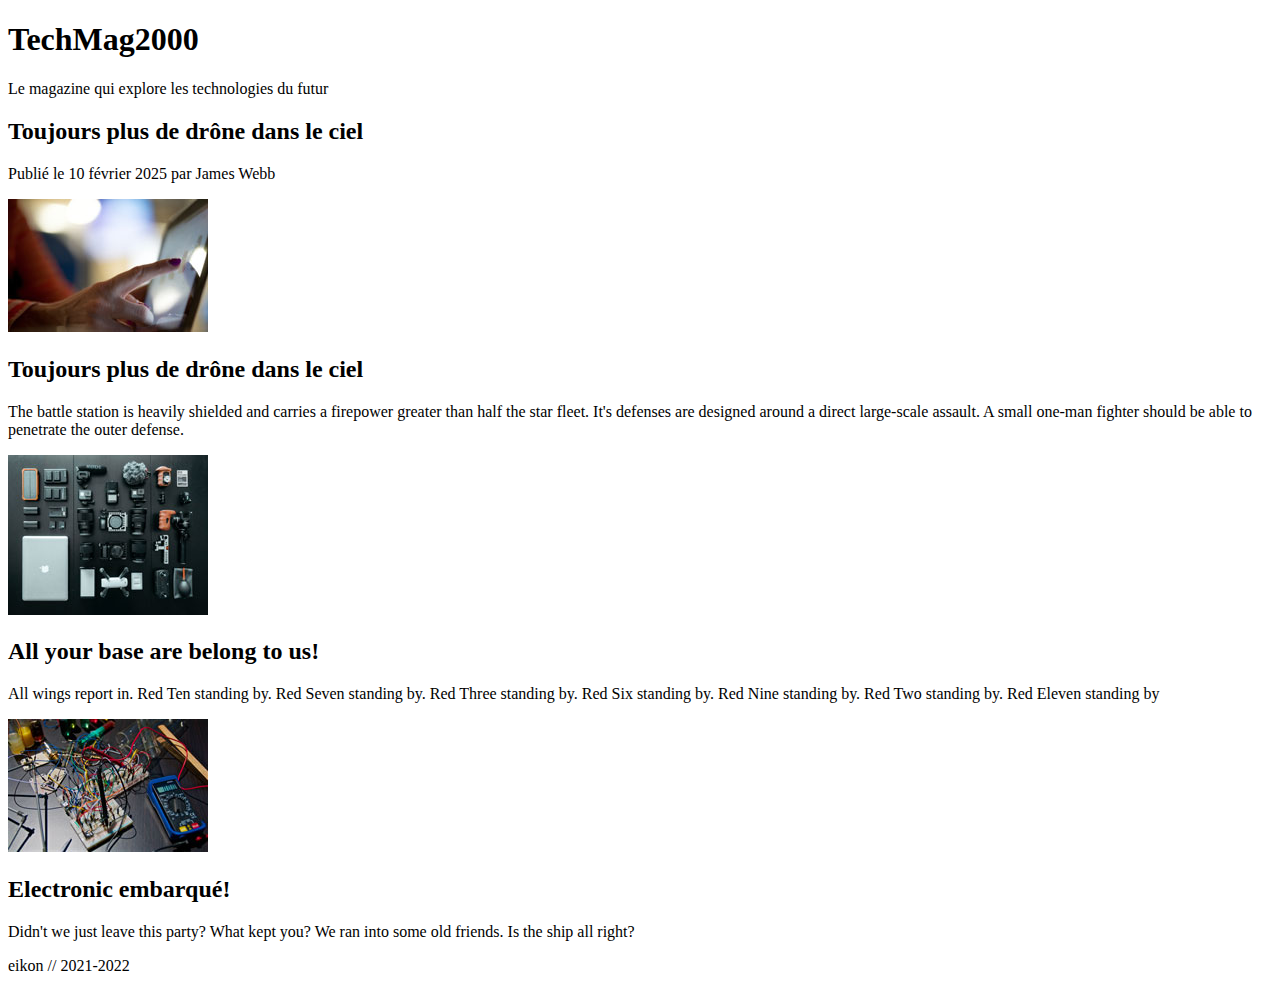
<file: index.html>
<!DOCTYPE html>
<html>
  <head>
    <meta charset="UTF-8" />
    <meta name="viewport" content="width=device-width, initial-scale=1.0" />
    <title></title>
  </head>
  <body> 
  <div>
    <h1><b>TechMag</b>2000</h1>
    <p>Le magazine qui explore les technologies du futur</p>
  </div>
  <div>
    <h2>Toujours plus de drône dans le ciel</h2>
    <p>Publié le 10 février 2025 par James Webb</p>
  </div>
  <div>
    <img src="img/doigt.jpg" alt="doigt">
    <h2>Toujours plus de drône dans le ciel</h2>
    <p>The battle station is heavily shielded and carries a firepower greater 
      than half the star fleet. It's defenses are designed around a direct
       large-scale assault. A small one-man fighter should be able to 
       penetrate the outer defense.</p>
       <img src="img/plan_vue_d'ensemble.jpg" alt="plan_vue_d">
       <h2>All your base are belong to us!</h2>
       <p>All wings report in. Red Ten standing by. Red Seven standing by. 
         Red Three standing by. Red Six standing by. Red Nine standing by.
          Red Two standing by. Red Eleven standing by</p>
          <img src="img/electron.jpg" alt="cables">
        <h2>Electronic embarqué!</h2>
        <p>Didn't we just leave this party? What kept you? We ran into some 
          old friends. Is the ship all right?</p>
          <a href=""></a>
  </div>
  <p>eikon // 2021-2022</p>

  </body>
</html>
</file>
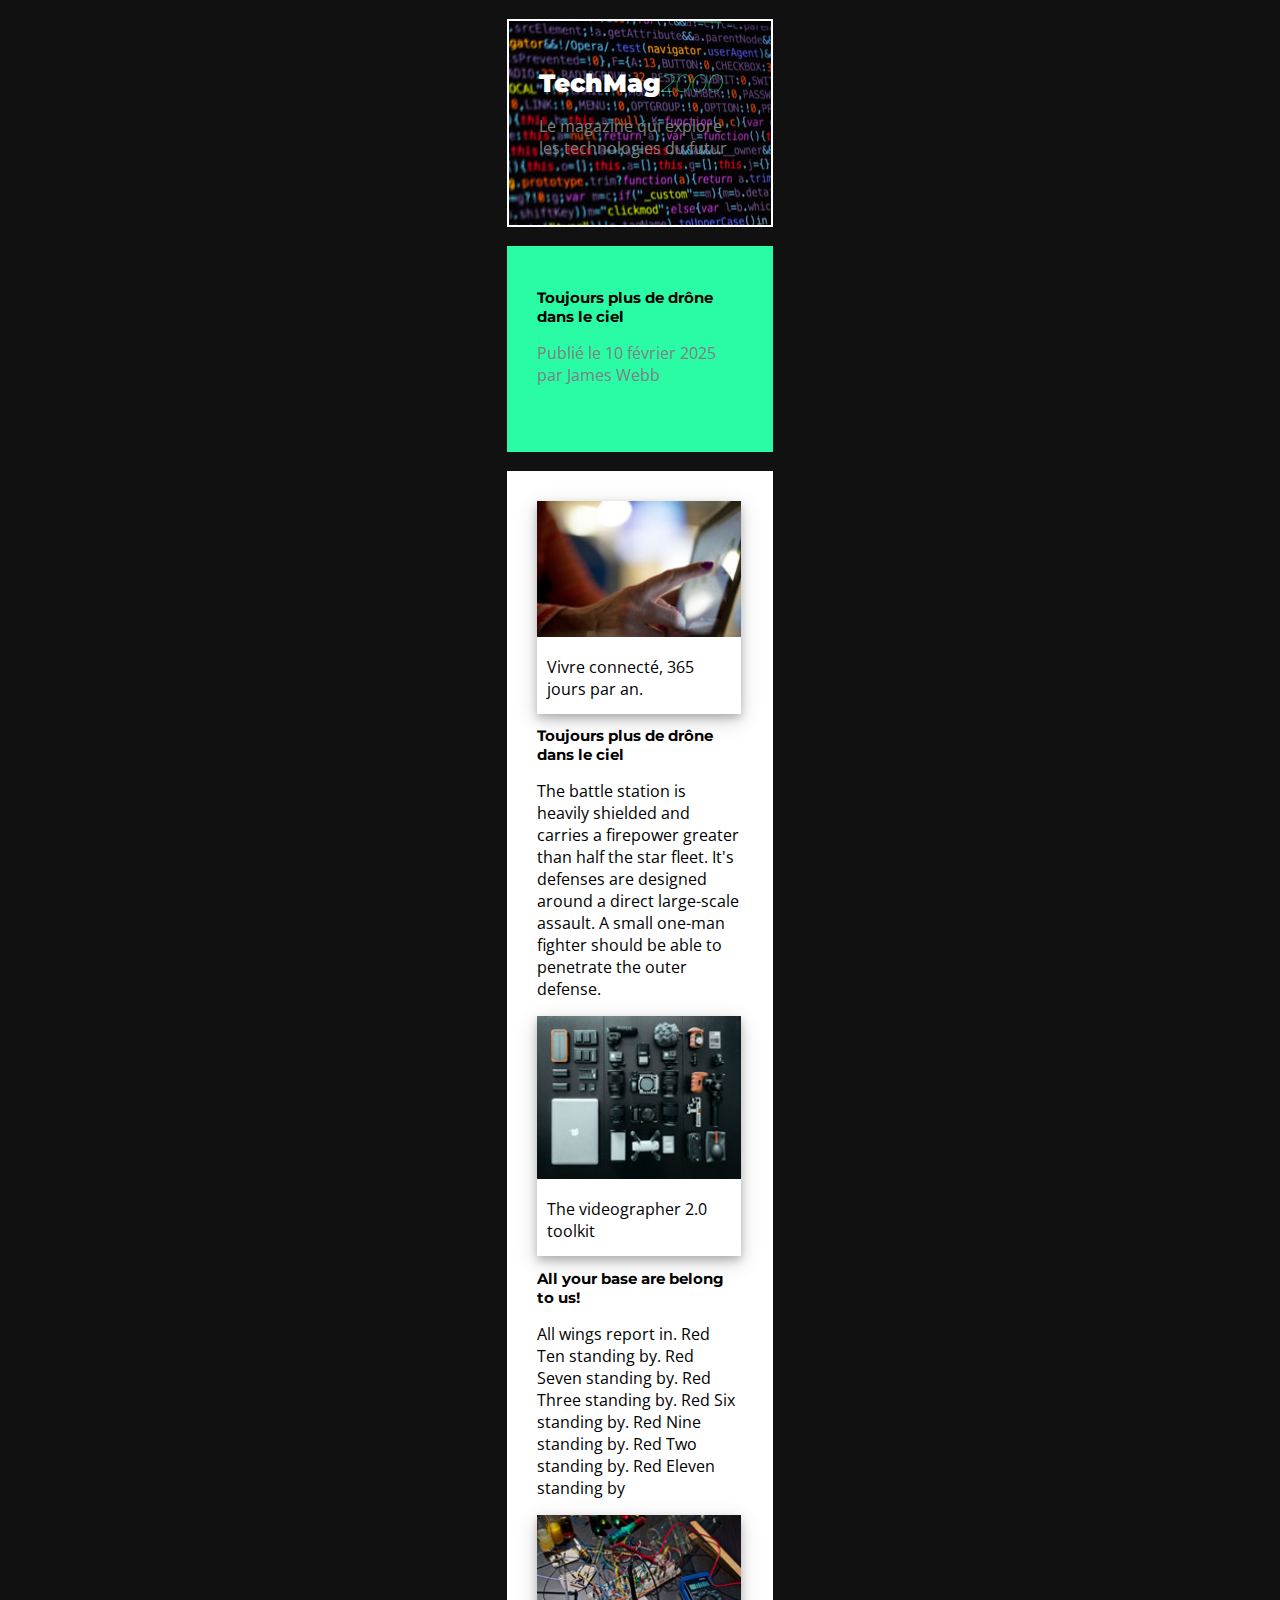
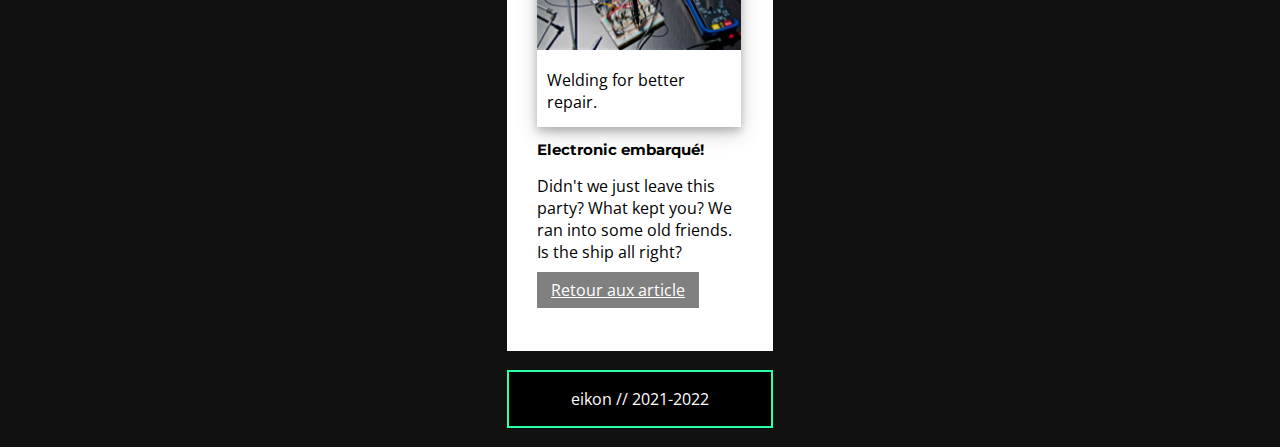
<file: index_article.html>
<!DOCTYPE html>
<html>

<head>
  <meta charset="UTF-8" />
  <link rel="stylesheet" href="./css/style.css">
  <meta name="viewport" content="width=device-width, initial-scale=1.0" />
  <link rel="preconnect" href="https://fonts.googleapis.com">
<link rel="preconnect" href="https://fonts.gstatic.com" crossorigin>
<link href="https://fonts.googleapis.com/css2?family=Montserrat:ital,wght@0,800;1,100&family=Open+Sans:ital,wght@0,400;0,700;1,400;1,700&display=swap" rel="stylesheet">
  <title></title>
</head>

<body>
  <header class="title">
    <h1><b>TechMag</b><span class="name font">2000</span></h1>
    <p class="subtitle">Le magazine qui explore les technologies du futur</p>
  </header>
  <div class="info">
    <h2>Toujours plus de drône dans le ciel</h2>
    <p class="subtitle">Publié le 10 février 2025 par James Webb</p>
  </div>
  <div class="photo">
    <figure>
      <img src="img/doigt.jpg" alt="doigt">
      <figcaption>
        Vivre connecté, 365 jours par an.
      </figcaption>
    </figure>
    <h2>Toujours plus de drône dans le ciel</h2>
    <p>The battle station is heavily shielded and carries a firepower greater
      than half the star fleet. It's defenses are designed around a direct
      large-scale assault. A small one-man fighter should be able to
      penetrate the outer defense.</p>
    <figure>
      <img src="img/plan_vue_d'ensemble.jpg" alt="appareils_electronique">
      <figcaption>
        The videographer 2.0 toolkit
      </figcaption>
    </figure>
    <h2>All your base are belong to us!</h2>
    <p>All wings report in. Red Ten standing by. Red Seven standing by.
      Red Three standing by. Red Six standing by. Red Nine standing by.
      Red Two standing by. Red Eleven standing by</p>
    <figure>
      <img src="img/electron.jpg" alt="des_cables">
      <figcaption>
        Welding for better repair.
      </figcaption>
    </figure>
    <h2>Electronic embarqué!</h2>
    <p>Didn't we just leave this party? What kept you? We ran into some
      old friends. Is the ship all right?</p>
    <a class="button" href="index_index.html"
      target="Retour aux article"> Retour aux article</a>
  </div>
  <footer class="dated">
    <p>eikon // 2021-2022</p>
  </footer>

</body>

</html>
</file>
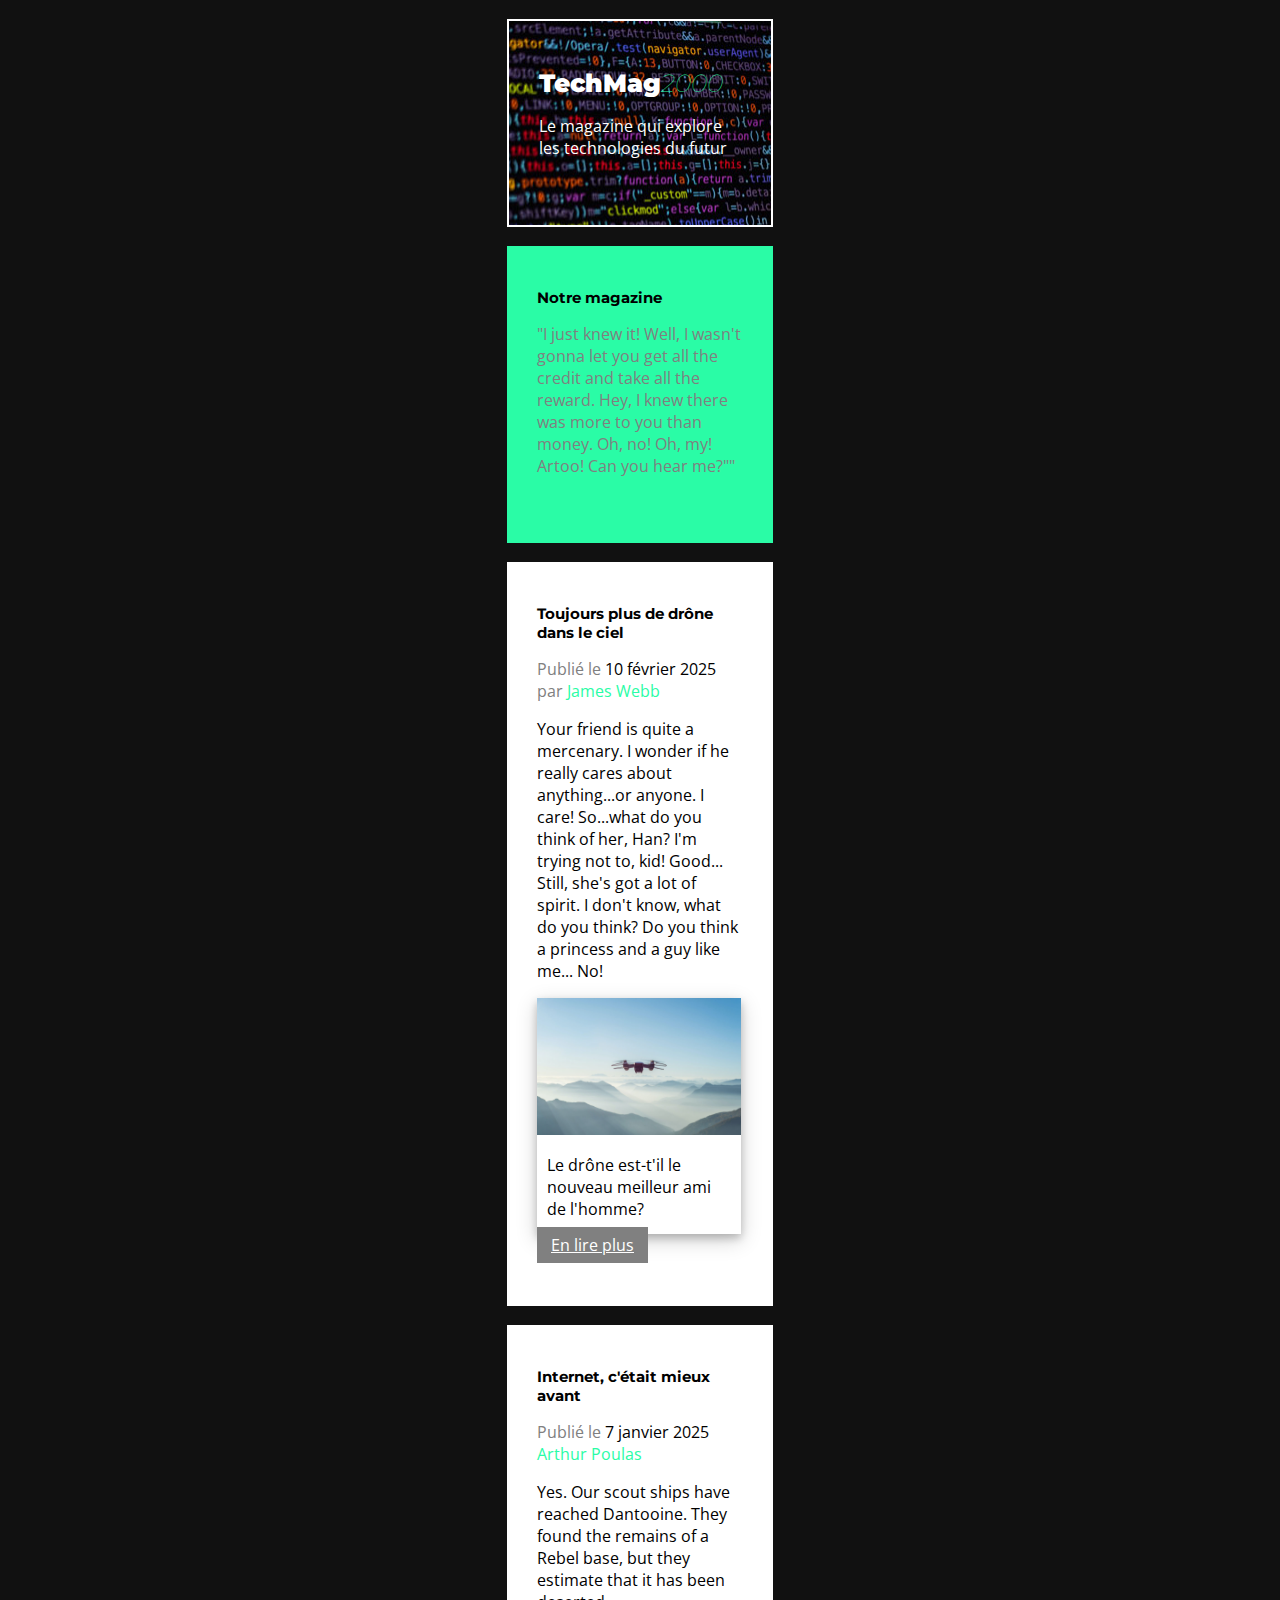
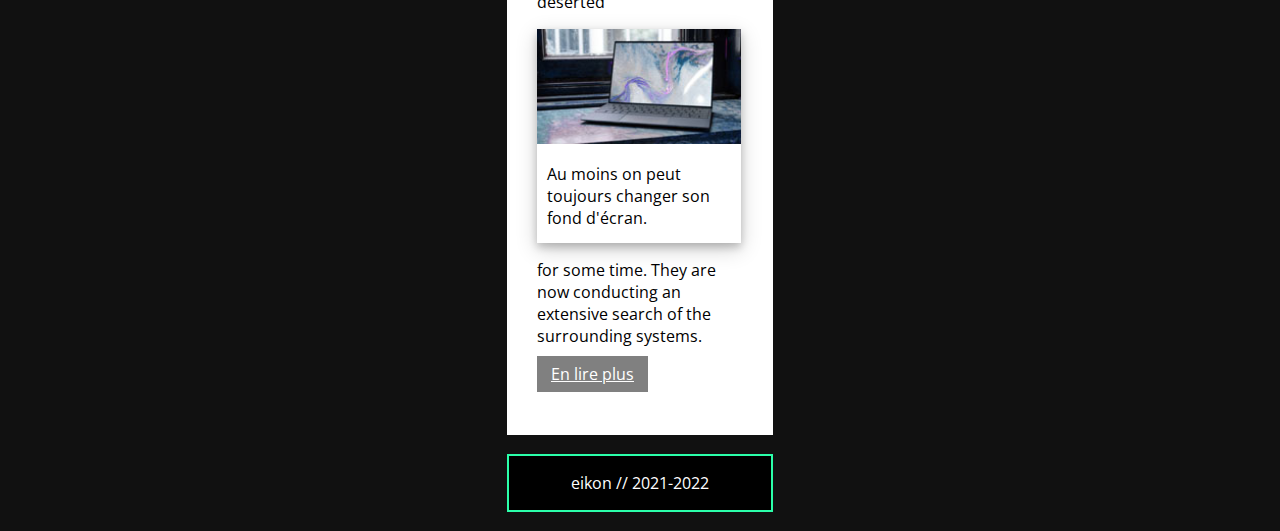
<file: index_index.html>
<!DOCTYPE html>
<html>

<head>
  <meta charset="UTF-8" />
  <link rel="stylesheet" href="./css/style.css">
  <meta name="viewport" content="width=device-width, initial-scale=1.0" />
  <link rel="preconnect" href="https://fonts.googleapis.com">
<link rel="preconnect" href="https://fonts.gstatic.com" crossorigin>
<link href="https://fonts.googleapis.com/css2?family=Montserrat:ital,wght@0,800;1,100&family=Open+Sans:ital,wght@0,400;0,700;1,400;1,700&display=swap" rel="stylesheet">
  <title></title>
</head>

<body>
  <header class="title">
    <h1><b>TechMag</b><span class="name font">2000</span></h1>
    <p>Le magazine qui explore les technologies du futur</p>
  </header>
  <div class="info">
    <h2>Notre magazine</h2>
    <p class="subtitle">"I just knew it! Well, I wasn't gonna let you get all the credit and take
      all the reward. Hey, I knew there was more to you than money. Oh, no! Oh,
      my! Artoo! Can you hear me?""
    </p>
  </div>
  <div>
    <h2>Toujours plus de drône dans le ciel</h2>
    <p><span class="subtitle">Publié le</span> 10 février 2025 <span class="subtitle">par </span><span class="name">James
        Webb</span> </p>
    <p>Your friend is quite a mercenary. I wonder if he really cares about
      anything...or anyone. I care! So...what do you think of her, Han? I'm
      trying not to, kid! Good... Still, she's got a lot of spirit. I don't know,
      what do you think? Do you think a princess and a guy like me... No!</p>
    <figure>
      <img src="img/drone.jpg" alt="un_drone_volant">
      <figcaption>
        Le drône est-t'il le nouveau meilleur ami de l'homme?
      </figcaption>
    </figure>
    <a class="button" href="index_article.html"
      target="En lire plus">
      En lire plus
    </a>
  </div>
  <div>
    <h2>Internet, c'était mieux avant</h2>
    <p><span class="subtitle">Publié le </span> 7 janvier 2025 <span class="name">Arthur Poulas</span> </p>
    <p>Yes. Our scout ships have reached Dantooine. They found the remains of a Rebel
      base, but they estimate that it has been deserted
    </p>

    <figure>
      <img src="img/fond_d'ecran.jpg" alt="ordinateur_avec_un_fond_d'ecran">
      <figcaption>
        Au moins on peut toujours changer son fond d'écran.
      </figcaption>
    </figure>

    <p> for some time. They are now conducting an extensive search of the surrounding systems.</p>
    <a class="button" href="index_article.html"
      target="En lire plus">
      En lire plus
    </a>

  </div>
  <footer class="dated">
    <p>eikon // 2021-2022</p>
  </footer>
</body>

</html>
</file>
<file: css/style.css>
html {
  scroll-behavior: smooth;
  font-family: 'Open Sans', serif;
  font-weight: 400;
}

body {
  max-width: 320px;
  margin: auto;
  background-color: #111;
  font-family: 'Open Sans', sans-serif;
  font-weight: 400;
}
.title {
  background-image: url(../img/ligne_code.jpg);
  color: white;
  border:  solid 2px white; 
  box-sizing: border-box;
  margin: 19px 27px 19px 27px;
  padding: 30px 32px 50px 30px;

}
div {
  border: 10px;
  background : white;
  margin: 19px 27px 19px 27px;
  padding: 30px 32px 50px 30px;
}
.info {
  background-color: #2afca6 ;
  margin: 19px 27px 19px 27px;
}
.centre {
  text-align: center;
}
img {
  width: 100%;
}
.photo {
  text-align: left;
  
}
.dated {
  border-width: 2px;
  border-style: solid;
  border-color: #2bffaa;
  text-align: center;
  color: white;
  background-color: black;
  margin: 19px 27px 19px 27px;
}
figure {
  margin:0%;
  box-shadow: 0 4px 8px 0 rgba(0, 0, 0, 0.2), 0 6px 20px 0 rgba(0, 0, 0, 0.19);
}
.name {
  color:#2afca6;
}
.font {
  font-weight: 100;
  font-style: italic;
}
.subtitle {
  color: grey;
}
figcaption {
  padding: 14px 10px;
}
.button {
padding: 7px 14px;
background-color: gray;
color: white;
}
h1, h2 {
  font-family: 'Montserrat', sans-serif;
}
h1 {
  font-size: 25px;
} 
h2 {
  font-size: 15px;
}
p {
  display: block;
  margin-block-start: 1em;
  margin-block-end: 1em;
  margin-inline-start: 0px;
  margin-inline-end: 0px;
}
</file>
